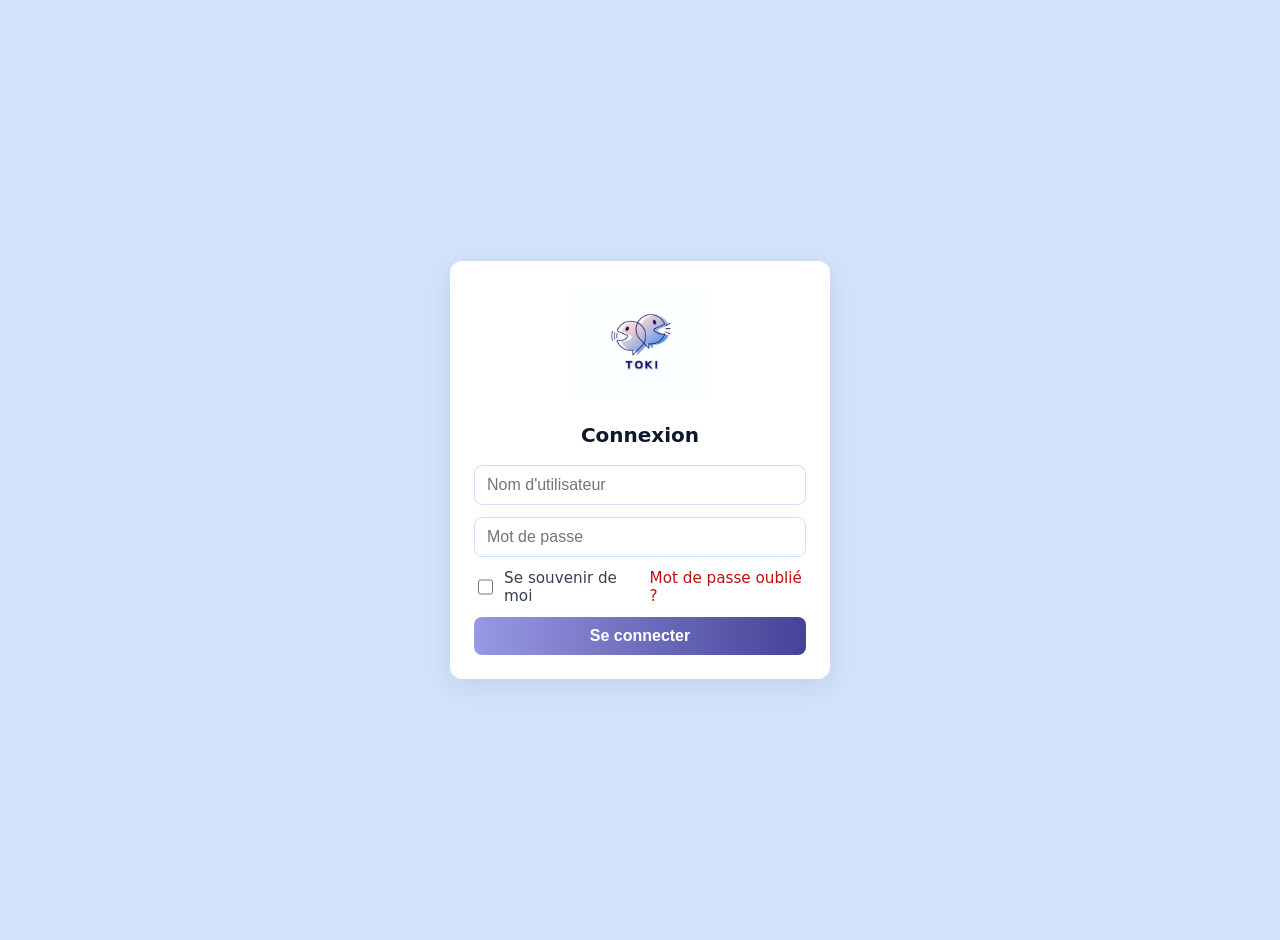
<file: IHM/IHM_Conv_Users.html>
<!DOCTYPE html>
<html lang="fr">
<head>
    <meta charset="UTF-8">
    <meta name="viewport" content="width=device-width, initial-scale=1.0">
    <title>Toki — Connexion</title>
    <link rel="stylesheet" href="conv_users.css">
</head>
<body>
    <div class="center-container">
        <div id="form" role="form" aria-labelledby="titre-connexion">
            <div class="logo" aria-hidden="false">
                <img src="Toki.png" alt="Logo Toki">
            </div>

            <h1 id="titre-connexion">Connexion</h1>
            <input type="text" placeholder="Nom d'utilisateur" aria-label="Nom d'utilisateur">
            <input type="password" placeholder="Mot de passe" aria-label="Mot de passe">

            <!-- Ajout : rangée au-dessus du bouton -->
            <div class="form-row">
                <label class="checkbox">
                    <input type="checkbox" id="remember" name="remember">
                    Se souvenir de moi
                </label>
                <a class="small-link" href="#" id="forgot">Mot de passe oublié ?</a>
            </div>

            <button type="button">Se connecter</button>

        </div>
    </div>
</body>
</html>
</file>
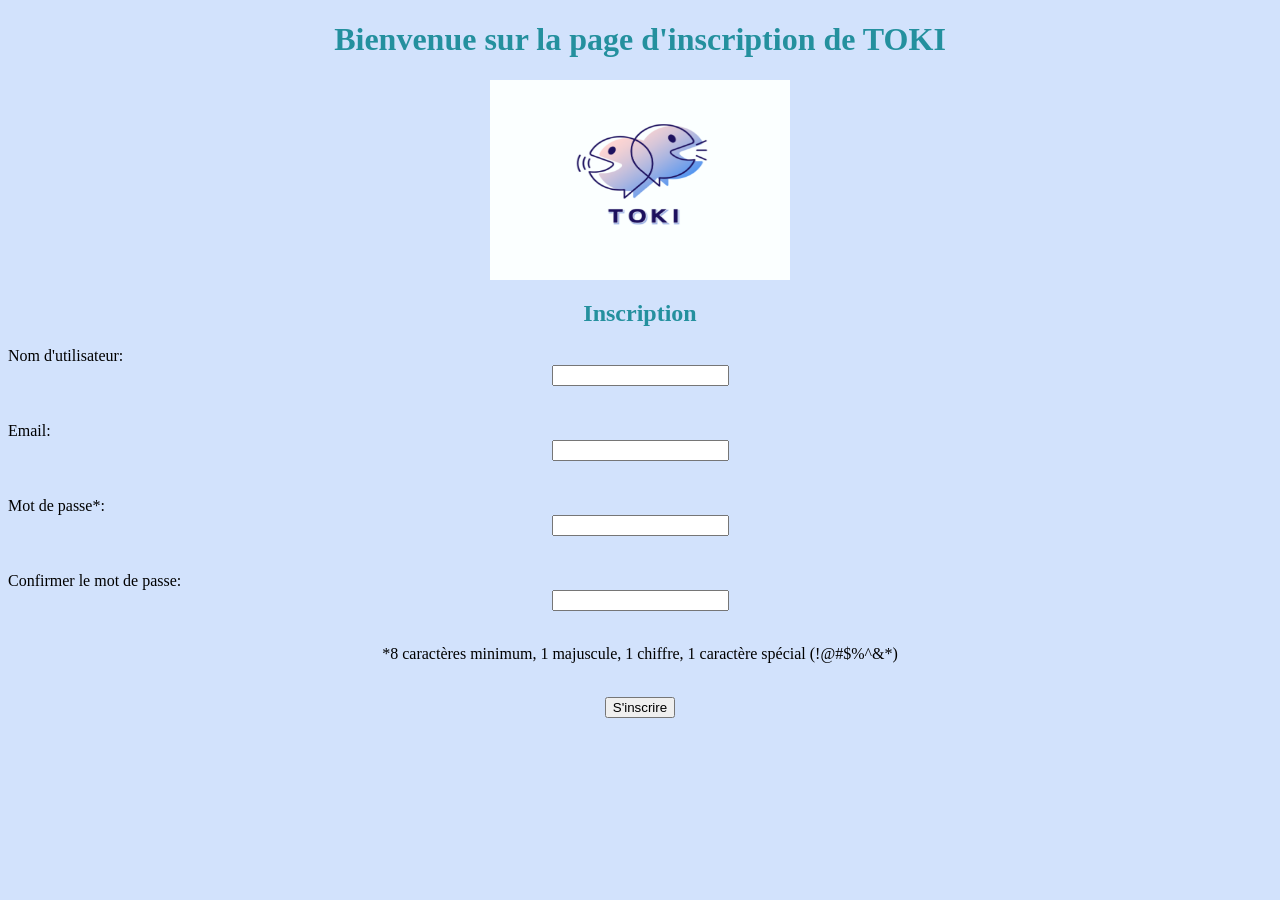
<file: IHM/Insciption.html>
<!DOCTYPE html>
<html lang="en">
<head>
    <meta charset="UTF-8">
    <meta name="viewport" content="width=device-width, initial-scale=1.0">
    <link rel="stylesheet" href="style.css">
    <title>Insciptition</title>

</head>
<body>
    
    <h1>Bienvenue sur la page d'inscription de TOKI </h1>
    <img src="Toki.png" alt="Logo TOKI" width="300" height="200">
    <h2>Inscription</h2>
    <form action="submit_inscription.php" method="post">
        <label for="username">Nom d'utilisateur:</label>
        <input type="text" id="username" name="username" required><br><br>

        <label for="email">Email:</label>
        <input type="email" id="email" name="email" required><br><br>

        <label for="password">Mot de passe*:</label>
        <input type="password" id="password" name="password" required><br><br>

        <label for="confirm_password">Confirmer le mot de passe:</label>
        <input type="password" id="confirm_password" name="confirm_password" required><br>
        <p>*8 caractères minimum, 1 majuscule, 1 chiffre, 1 caractère spécial (!@#$%^&*)</p>
        <br>
        

        <input type="submit" value="S'inscrire">
    </form>
</body>

</html>
</file>
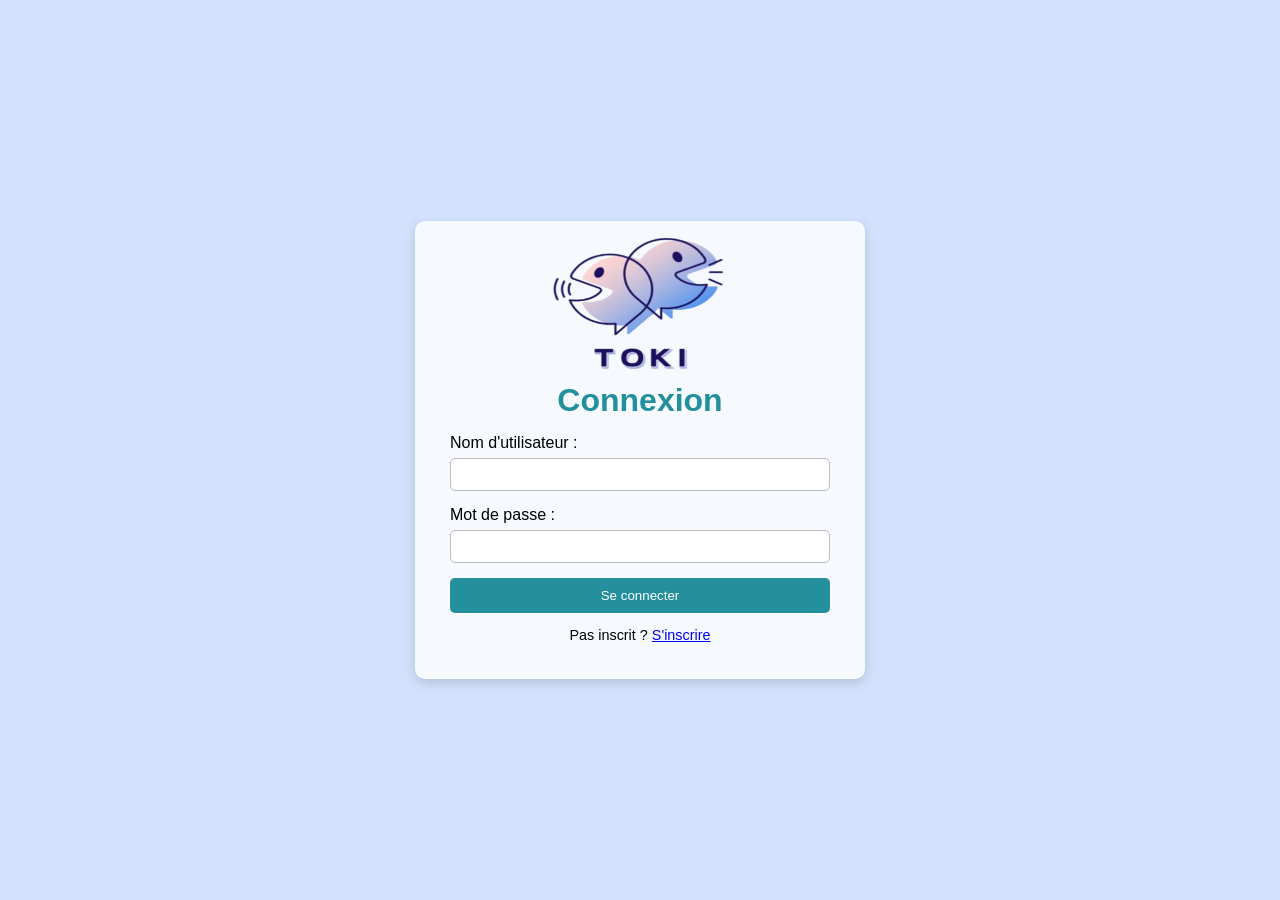
<file: src/frontend/connexion/connexion.html>
<!DOCTYPE html>
<html lang="en">
<head>
    <meta charset="UTF-8">
    <meta name="viewport" content="width=device-width, initial-scale=1.0">
    <link rel="stylesheet" href="/src/frontend/connexion/style.css">
    <title>Toki connexion</title>

</head>
<body>
    <div class="container">
        <img src="/src/frontend/ressources/Toki-removebg-preview1.png" alt="Logo TOKI" width="200" height="150">
        <h1>Connexion</h1>
        <form action="/app/connexion" method="post">
            <label for="username">Nom d'utilisateur :</label>
            <input type="text" id="username" name="username" required>

            <label for="password">Mot de passe :</label>
            <input type="password" id="password" name="password" required>

            <input type="submit" value="Se connecter">
            <p>Pas inscrit ? <a href="/inscription">S'inscrire</a></p>
        </form>
    </div>
    <script>
        let error = new URLSearchParams(document.location.search).get("error");
        if (error) {
            alert(error);
        }
    </script>
</body>

</html>
</file>
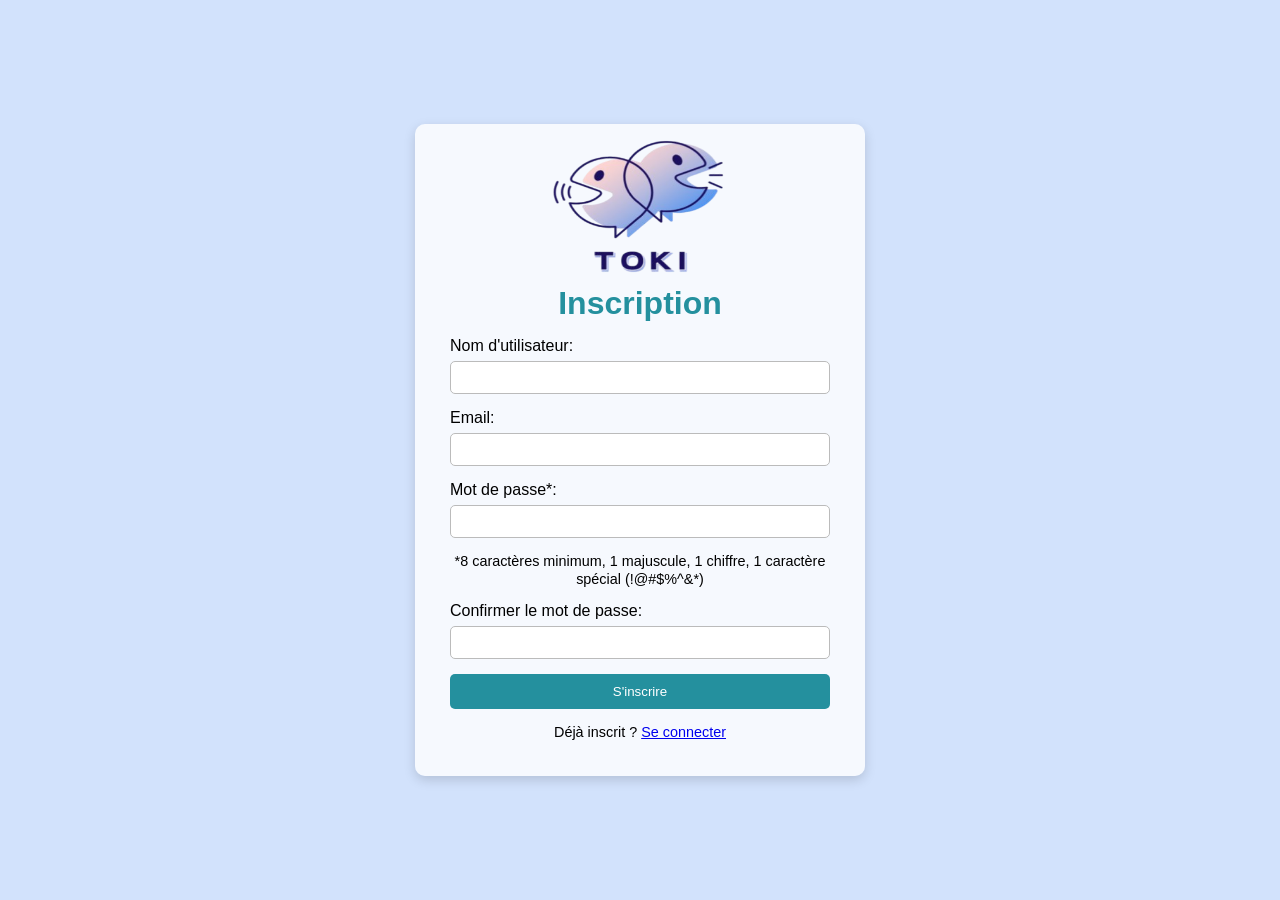
<file: src/frontend/Inscription/inscription.html>
<!DOCTYPE html>
<html lang="en">
<head>
    <meta charset="UTF-8">
    <meta name="viewport" content="width=device-width, initial-scale=1.0">
    <link rel="stylesheet" href="/src/frontend/inscription/style.css">
    <link rel="icon" type="image/png" href="/src/frontend/ressources/Toki-removebg-preview1.png">
    <title>Toki Inscription</title>

</head>
<body>
    <div class="container">
        <img src="/src/frontend/ressources/Toki-removebg-preview1.png" alt="Logo TOKI" width="200" height="150">
        <h1>Inscription</h1>
        <form id="form" action="/inscription" method="post">
            <label for="username">Nom d'utilisateur:</label>
            <input type="text" id="username" name="username" required>

            <label for="email">Email:</label>
            <input type="email" id="email" name="email" required>

            <label for="password">Mot de passe*:</label>
            <input type="password" id="password" name="password" required>
            <p>*8 caractères minimum, 1 majuscule, 1 chiffre, 1 caractère spécial (!@#$%^&*)</p>


            <label for="confirm_password">Confirmer le mot de passe:</label>
            <input type="password" id="confirm_password" name="confirm_password" required>
            

            <!-- lien pour connecter interface inscription et connexion ci-dessous -->
            <input type="submit" value="S'inscrire">
            <p>Déjà inscrit ? <a href="../connexion/connexion.html">Se connecter</a></p>
        </form>
    </div>
    <script>
        let error = new URLSearchParams(document.location.search).get("error");
        if (error) {
            alert(error);
        }

        //const form = document.getElementById('form');
        //const password = document.getElementById('password');
        //const confirmPassword = document.getElementById('confirm_password');

        //form.addEventListener('submit', (e) => {
        //  confirmPassword.setCustomValidity('');
        //
        //  if (password.value !== confirmPassword.value) {
        //    confirmPassword.setCustomValidity("La confirmation ne correspond pas au mot de passe");
        //    confirmPassword.reportValidity();
        //    e.preventDefault();
        //  }
        //});
    </script>
</body>

</html>
</file>
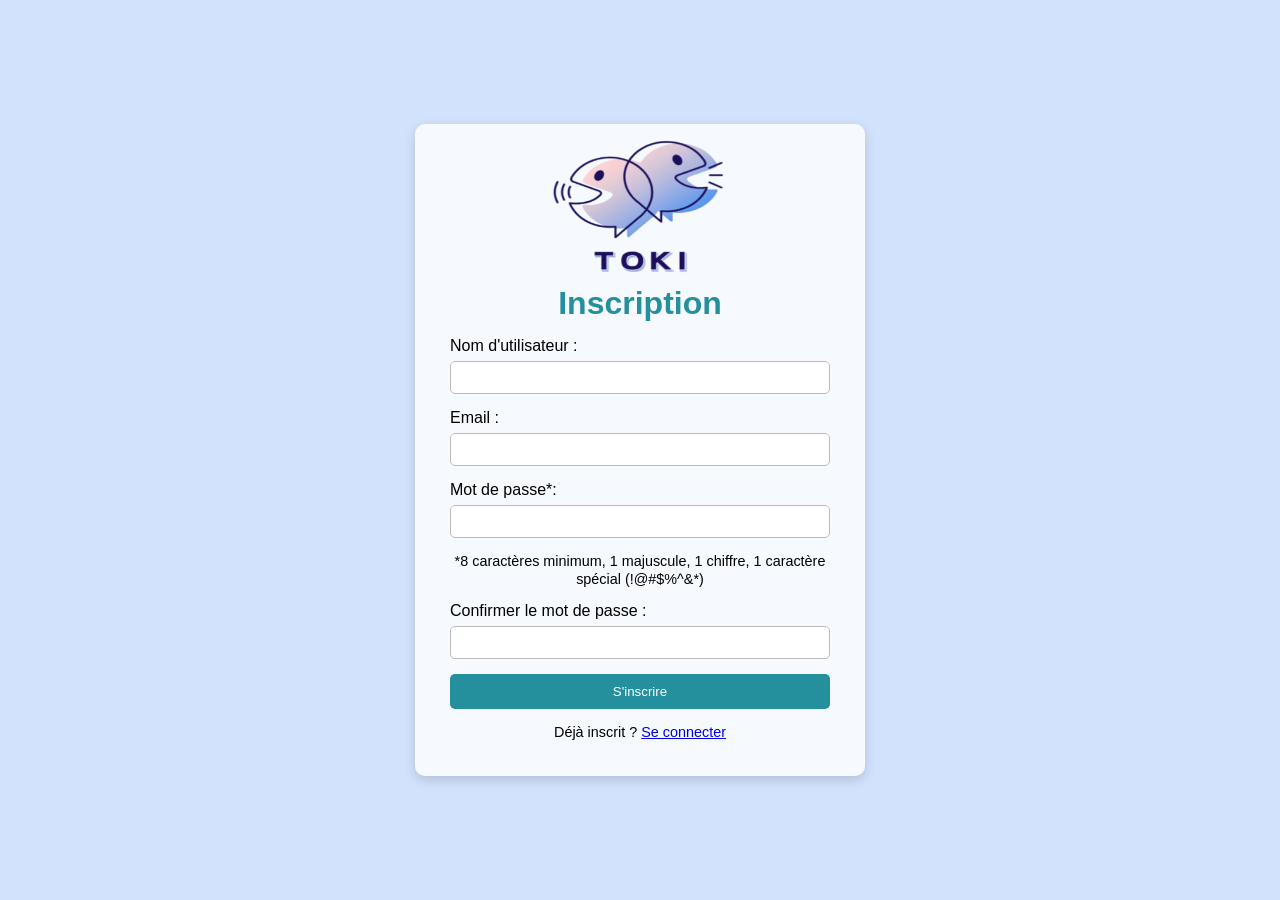
<file: src/frontend/inscription/inscription.html>
<!DOCTYPE html>
<html lang="en">
<head>
    <meta charset="UTF-8">
    <meta name="viewport" content="width=device-width, initial-scale=1.0">
    <link rel="stylesheet" href="/src/frontend/inscription/style.css">
    <title>Toki Inscription</title>

</head>
<body>
    <div class="container">
        <img src="/src/frontend/ressources/Toki-removebg-preview1.png" alt="Logo TOKI" width="200" height="150">
        <h1>Inscription</h1>
        <form id="form" action="/app/inscription" method="post">
            <label for="username">Nom d'utilisateur :</label>
            <input type="text" id="username" name="username" required>

            <label for="email">Email :</label>
            <input type="email" id="email" name="email" required>

            <label for="password">Mot de passe*:</label>
            <input type="password" id="password" name="password" required>
            <p>*8 caractères minimum, 1 majuscule, 1 chiffre, 1 caractère spécial (!@#$%^&*)</p>


            <label for="confirm_password">Confirmer le mot de passe :</label>
            <input type="password" id="confirm_password" name="confirm_password" required>
            

            <!-- lien pour connecter interface inscription et connexion ci-dessous -->
            <input id="submitBtn" type="submit" value="S'inscrire">
            <p>Déjà inscrit ? <a href="/connexion">Se connecter</a></p>
        </form>
    </div>
    <script>
        let error = new URLSearchParams(document.location.search).get("error");
        if (error) {
            alert(error);
        }

        document.getElementById('confirm_password').addEventListener('input', () => {
            const password = document.getElementById('password');
            const confirmPassword = document.getElementById('confirm_password');
            const submitBtn = document.getElementById('submitBtn');
            let isValid = true;

            if (password.value !== confirmPassword.value) {
                confirmPassword.setCustomValidity("La confirmation ne correspond pas au mot de passe");
                confirmPassword.reportValidity();
                submitBtn.disabled = true;
            }
            else {
                confirmPassword.setCustomValidity("");
                confirmPassword.reportValidity();
                submitBtn.disabled = false;
            }
        });

    </script>
</body>

</html>
</file>
<file: IHM/conv_users.css>
html, body {
    height: 100%;
    margin: 0;
    font-family: system-ui, -apple-system, "Segoe UI", Roboto, "Helvetica Neue", Arial;
    background: #d2e2fc;
}
body {
    display: flex;
    align-items: center;
    justify-content: center;
    padding: 20px;
}

/* Contrainte du conteneur qui contient la carte */
.center-container {
    width: 100%;
    max-width: 380px;
    display: flex;
    flex-direction: column;
    align-items: center;
    box-sizing: border-box;
}

/* Carte du formulaire */
#form {
    width: 100%;
    background: #ffffff;
    padding: 24px;
    border-radius: 12px;
    box-shadow: 0 8px 24px rgba(15,23,42,0.08);
    display: flex;
    flex-direction: column;
    gap: 12px;
    box-sizing: border-box;
    align-items: center;
}

/* Espace logo placé DANS la carte */
.logo {
    height: 120px;               /* hauteur de l'espace pour le logo à l'intérieur du cadre */
    display: flex;
    align-items: center;
    justify-content: center;
    width: 100%;
    margin-bottom: 6px;
}
.logo img {
    max-height: 110px;           /* augmente la taille visible du logo */
    max-width: 100%;
    object-fit: contain;
    display: block;
}

#form h1 {
    margin: 0 0 6px 0;
    text-align: center;
    font-size: 1.25rem;
    color: #0f172a;
    width: 100%;
}

/* Champs et bouton */
input[type="text"],
input[type="password"] {
    width: 100%;
    padding: 10px 12px;
    border-radius: 8px;
    border: 1px solid #d1e0f5;
    font-size: 1rem;
    box-sizing: border-box;
}

button {
    width: 100%;
    padding: 10px 12px;
    border-radius: 8px;
    border: none;
    background: linear-gradient(90deg,#9899e4,#444397);
    color: #ffffff;
    font-weight: 600;
    cursor: pointer;
    font-size: 1rem;
}

/* Rangée au-dessus du bouton (checkbox + lien) */
.form-row {
    width: 100%;
    display: flex;
    justify-content: space-between;
    align-items: center;
    gap: 8px;
    box-sizing: border-box;
}
.checkbox {
    display: flex;
    align-items: center;
    gap: 8px;
    font-size: 0.95rem;
    color: #374151;
}
.checkbox input[type="checkbox"] { width: 16px; height: 16px; }
.small-link {
    color: #be0e0e;
    text-decoration: none;
    font-size: 0.95rem;
}
.small-link:hover { text-decoration: underline; }

/* Responsive */
@media (max-width: 420px) {
    #form { padding: 18px; }
    .logo { height: 90px; }
    .logo img { max-height: 80px; }
}
</file>
<file: IHM/style.css>
body {
    background-color: #d2e2fc;
}
h1 {
    color: rgb(36, 144, 158);
    text-align: center;
}
img {
    display: block;
    margin-left: auto;
    margin-right: auto;
}
h2 {
    color: rgb(36, 144, 158);
    text-align: center;
}
label {
    color: rgb(0, 0, 0);
    text-align: left;
}
input {
    display: block;
    margin-left: auto;
    margin-right: auto;
}
p {
    color: rgb(0, 0, 0);
    text-align: center;
}
</file>
<file: src/frontend/connexion/style.css>
body {
    background-color: #d2e2fc;
    margin: 0;
    min-height: 100vh;
    display: flex;
    justify-content: center;
    align-items: center;
    flex-direction: column;
    font-family: Arial, sans-serif;
}
.container {
    width: 100%;
    max-width: 450px;
    padding: 10px 20px 20px;
    box-sizing: border-box;
    background: #ffffffcc;
    border-radius: 10px;
    box-shadow: 0 4px 12px rgba(0, 0, 0, 0.15);
    text-align: center;
}
h1 {
    color: rgb(36, 144, 158);
    margin-top: 1px;
    margin-bottom: 15px;
}
img {
    display: block;
    margin-left: auto;
    margin-right: auto;
    margin-bottom: 5 px;
}
h2 {
    color: rgb(36, 144, 158);
    margin-top: 0;
}
label {
    color: rgb(0, 0, 0);
    display: block;
    margin: 0 auto 6px;
    text-align: left;
    width: 100%;
    max-width: 380px;
}
input[type="text"],
input[type="email"],
input[type="password"] {
    width: 100%;
    max-width: 380px;
    padding: 8px;
    margin: 0 auto 15px;
    display: block;
    border: 1px solid #bbb;
    border-radius: 5px;
    box-sizing: border-box;
}
input[type="submit"] {
    width: 100%;
    max-width: 380px;
    padding: 10px;
    margin: 0 auto;
    display: block;
    border: none;
    border-radius: 5px;
    background-color: rgb(36, 144, 158);
    color: #fff;
    cursor: pointer;
}
p {
    color: rgb(0, 0, 0);
    text-align: center;
    font-size: 0.9rem;
    line-height: 1.2;
}
</file>
<file: src/frontend/inscription/style.css>
body {
    background-color: #d2e2fc;
    margin: 0;
    min-height: 100vh;
    display: flex;
    justify-content: center;
    align-items: center;
    flex-direction: column;
    font-family: Arial, sans-serif;
}
.container {
    width: 100%;
    max-width: 450px;
    padding: 10px 20px 20px;
    box-sizing: border-box;
    background: #ffffffcc;
    border-radius: 10px;
    box-shadow: 0 4px 12px rgba(0, 0, 0, 0.15);
    text-align: center;
}
h1 {
    color: rgb(36, 144, 158);
    margin-top: 1px;
    margin-bottom: 15px;
}
img {
    display: block;
    margin-left: auto;
    margin-right: auto;
    margin-bottom: 5 px;
}
h2 {
    color: rgb(36, 144, 158);
    margin-top: 0;
}
label {
    color: rgb(0, 0, 0);
    display: block;
    margin: 0 auto 6px;
    text-align: left;
    width: 100%;
    max-width: 380px;
}
input[type="text"],
input[type="email"],
input[type="password"] {
    width: 100%;
    max-width: 380px;
    padding: 8px;
    margin: 0 auto 15px;
    display: block;
    border: 1px solid #bbb;
    border-radius: 5px;
    box-sizing: border-box;
}
input[type="submit"] {
    width: 100%;
    max-width: 380px;
    padding: 10px;
    margin: 0 auto;
    display: block;
    border: none;
    border-radius: 5px;
    background-color: rgb(36, 144, 158);
    color: #fff;
    cursor: pointer;
}
p {
    color: rgb(0, 0, 0);
    text-align: center;
    font-size: 0.9rem;
    line-height: 1.2;
}
</file>
